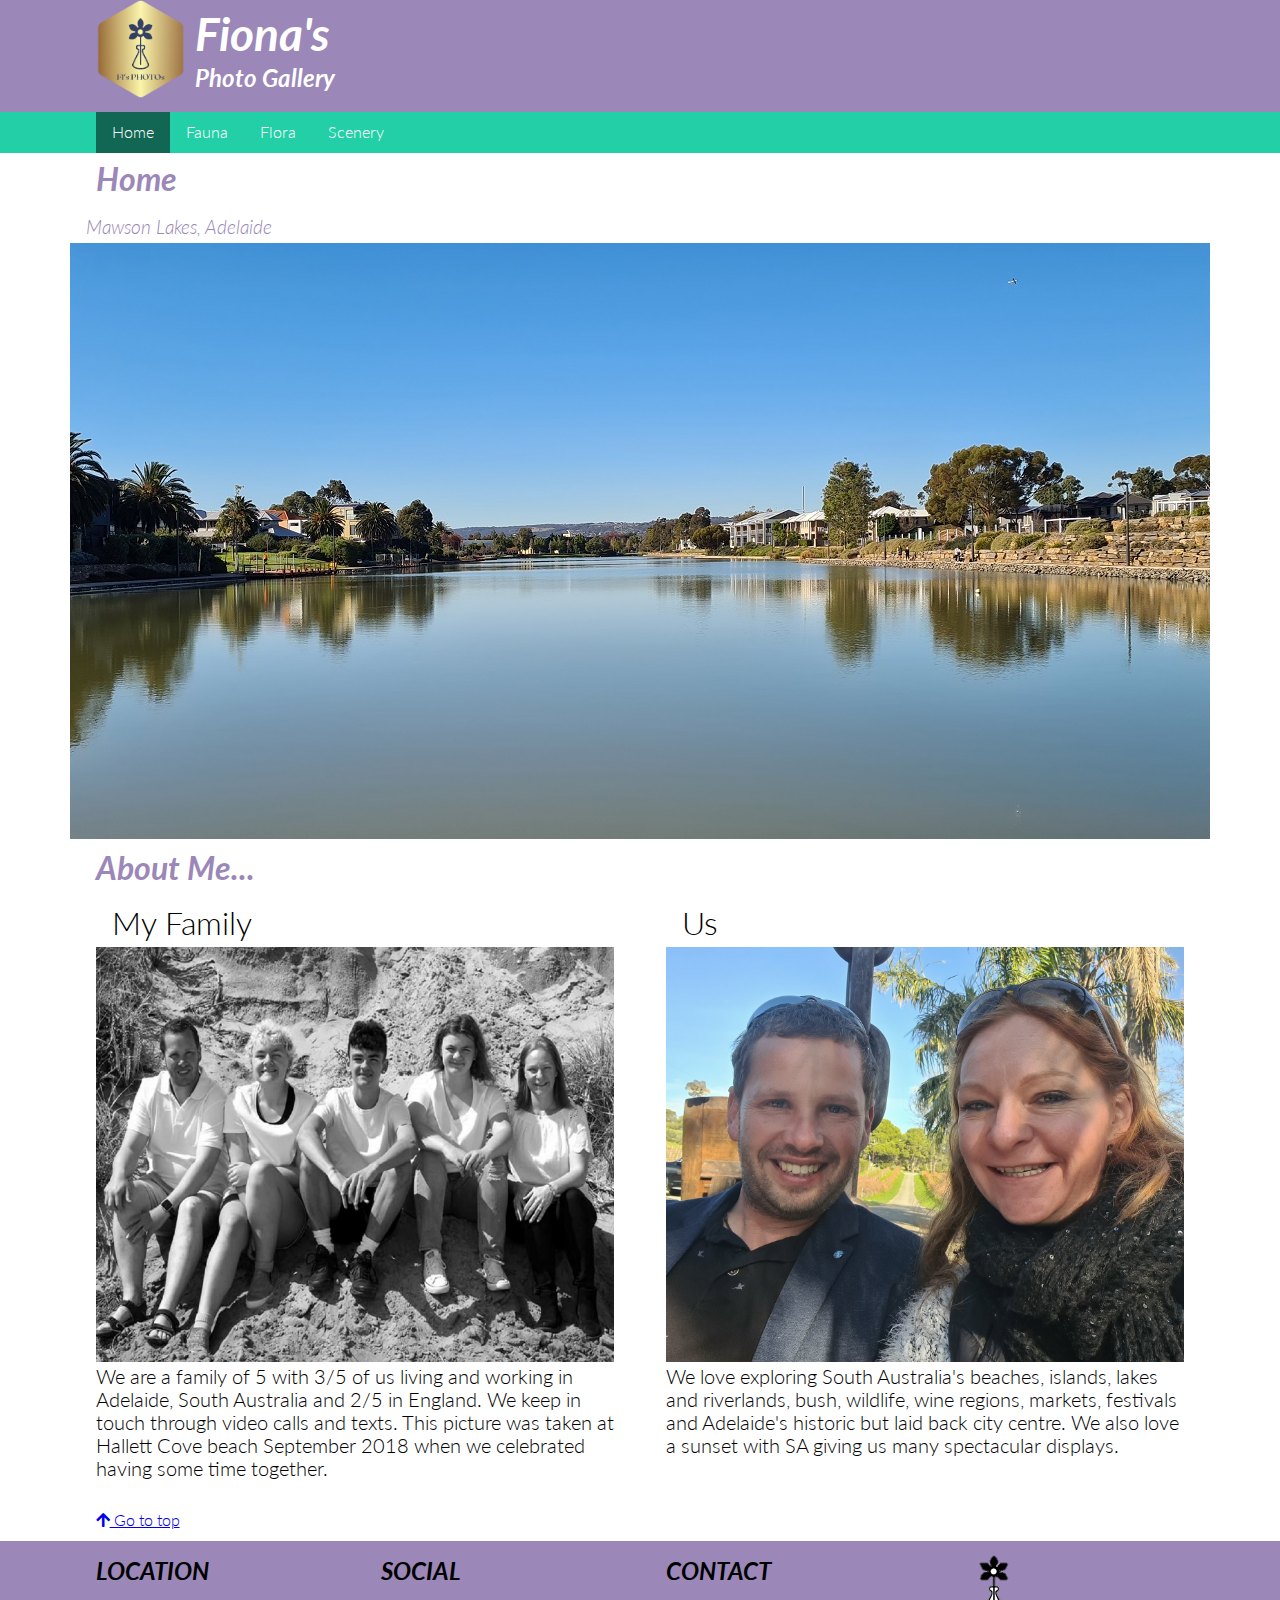
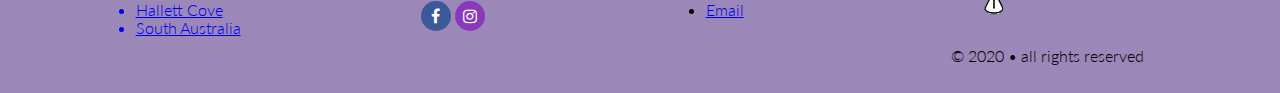
<file: index.html>
<!doctype html>
<html lang="en">
<head>
<meta charset="UTF-8">
	<meta name="viewport" content="width=device-width, initial-scale=1, maximum-scale=1">
    
	<link href="https://fonts.googleapis.com/css2?family=Lato:ital,wght@0,300;0,700;1,300&display=swap" rel="stylesheet">
    <link href="css/styles.css" rel="stylesheet">
    <link rel="stylesheet" href="https://use.fontawesome.com/releases/v5.4.1/css/all.css">
    <link rel="stylesheet" href="https://cdnjs.cloudflare.com/ajax/libs/font-awesome/4.7.0/css/font-awesome.min.css">

    
<title>Home |  Fiona's Photo Gallery </title>
</head>

<body>
		<header class="clearfix">
			<div class="row limited">
				<section class="column small-12">
					<img src="images/mainlogo.png" alt="Fiona's main Logo">
					<h1>Fiona's</h1>
					<h2>Photo Gallery</h2>
				</section>
			</div> <!-- end of row -->
		</header>
		
		<nav class="clearfix">
			<div class="row limited">
				<button id="hamburgerBtn">&#9776;</button>
				<ul id="primaryNav">
					<li class="active"><a href="#">Home</a></li>
					<li><a href="fauna.html">Fauna</a></li>
					<li><a href="flora.html">Flora</a></li>
					<li><a href="scenery.html">Scenery</a></li>
				</ul>
			</div>
		</nav>
    
    		<main class="clearfix">
			<div class="row limited">
				<section class="column small-12">
					<h1>Home</h1>
				</section>
			</div><!-- end row -->
		
		
			<div class="row limited">
				<section class= "labeled">
					<h3>Mawson Lakes, Adelaide</h3>
					<img src="images/home/Cover%20pic.jpg" alt="Cover pic of lake"
					width="1140" height="560">
				</section>
			</div><!-- end row -->

			<div class="row limited">
				<section class="column small-12">
					<h1>About Me...</h1>
				</section>
			</div><!-- end row -->

			<div class="row limited">
				<section class="column small-12 medium-6 labeled">
					<h6>My Family</h6>
					<img src="images/home/Pic%202.jpg" alt="My Family">
                    <div style = "max-width:1500px; word-wrap: break-word; font-family: Lato; font-size: 20px;">We are a family of 5 with 3/5 of us living and working in Adelaide, South Australia and 2/5 in England. We keep in touch through video calls and texts. This picture was taken at Hallett Cove beach September 2018 when we celebrated having some time together.</div>
				</section>
                
				<section class="column small-12 medium-6 labeled">
					<h6>Us</h6>
					<img src="images/home/Pic%201.jpg" alt="Us">
					<div style = "max-width:1500px; word-wrap: break-word;font-family: Lato; font-size: 20px;">We love exploring South Australia's beaches, islands, lakes and riverlands, bush, wildlife, wine regions, markets, festivals and Adelaide's historic but laid back city centre. We also love a sunset with SA giving us many spectacular displays.</div>
				</section>
			</div><!-- end row -->

            <div class="row limited">			
				<section class="column small-12 medium-6 labeled">
                    <br><a href="#"> <i class="fas fa-arrow-up"></i> Go to top</a>
                </section>
			</div><!-- end row -->

    
            

		</main>
		
		<footer class = "clearfix">
			<div class="row limited">
				<section class="column small-12 medium-6 large-3">
					<h2>Location</h2>
					<ul>
                        <a href= "https://www.google.com/maps/place/Hallett+Cove+SA+5158/@-35.0740561,138.4923622,14z/data=!3m1!4b1!4m5!3m4!1s0x6ab0d9039fa30d63:0x5033654628eb300!8m2!3d-35.077!4d138.502" target="_blank"><li>Hallett Cove</li> </a>
                        <a href = "https://www.google.com/maps/place/South+Australia/@-31.746348,125.9926401,5z/data=!3m1!4b1!4m5!3m4!1s0x6aa7589e5be8c7f3:0xdb7e79993dfad0d8!8m2!3d-30.0002315!4d136.2091547" target="_blank"><li>South Australia</li></a>
					</ul>
				</section>
				<section class="column small-12 medium-6 large-3">
					<h2>Social</h2>
					<ul>
                        <a href="https://www.facebook.com/FiFiStray/" target="_blank" class="fa fa-facebook"></a>
						<a href="http://www.instagram.com/fifilafoo42/" target="_blank" class="fa fa-instagram"></a>
					</ul>
				</section>
				<section class="column small-12 medium-6 large-3">
					<h2>Contact</h2>
					<ul>
                        <li><a href="mailto:fionastray@hotmail.co.uk">Email</li></a>
						
					</ul>
				</section>
				<section class="column small-12 medium-6 large-3">
					<img src="images/smalllogo.png" alt="Fiona's small logo">
					<p>&copy; 2020 &bull; all rights reserved</p>
				</section>
				</div> <!-- end row -->
		</footer>

		<script src="js/menuToggle.js"></script>




</body>
</html>
</file>
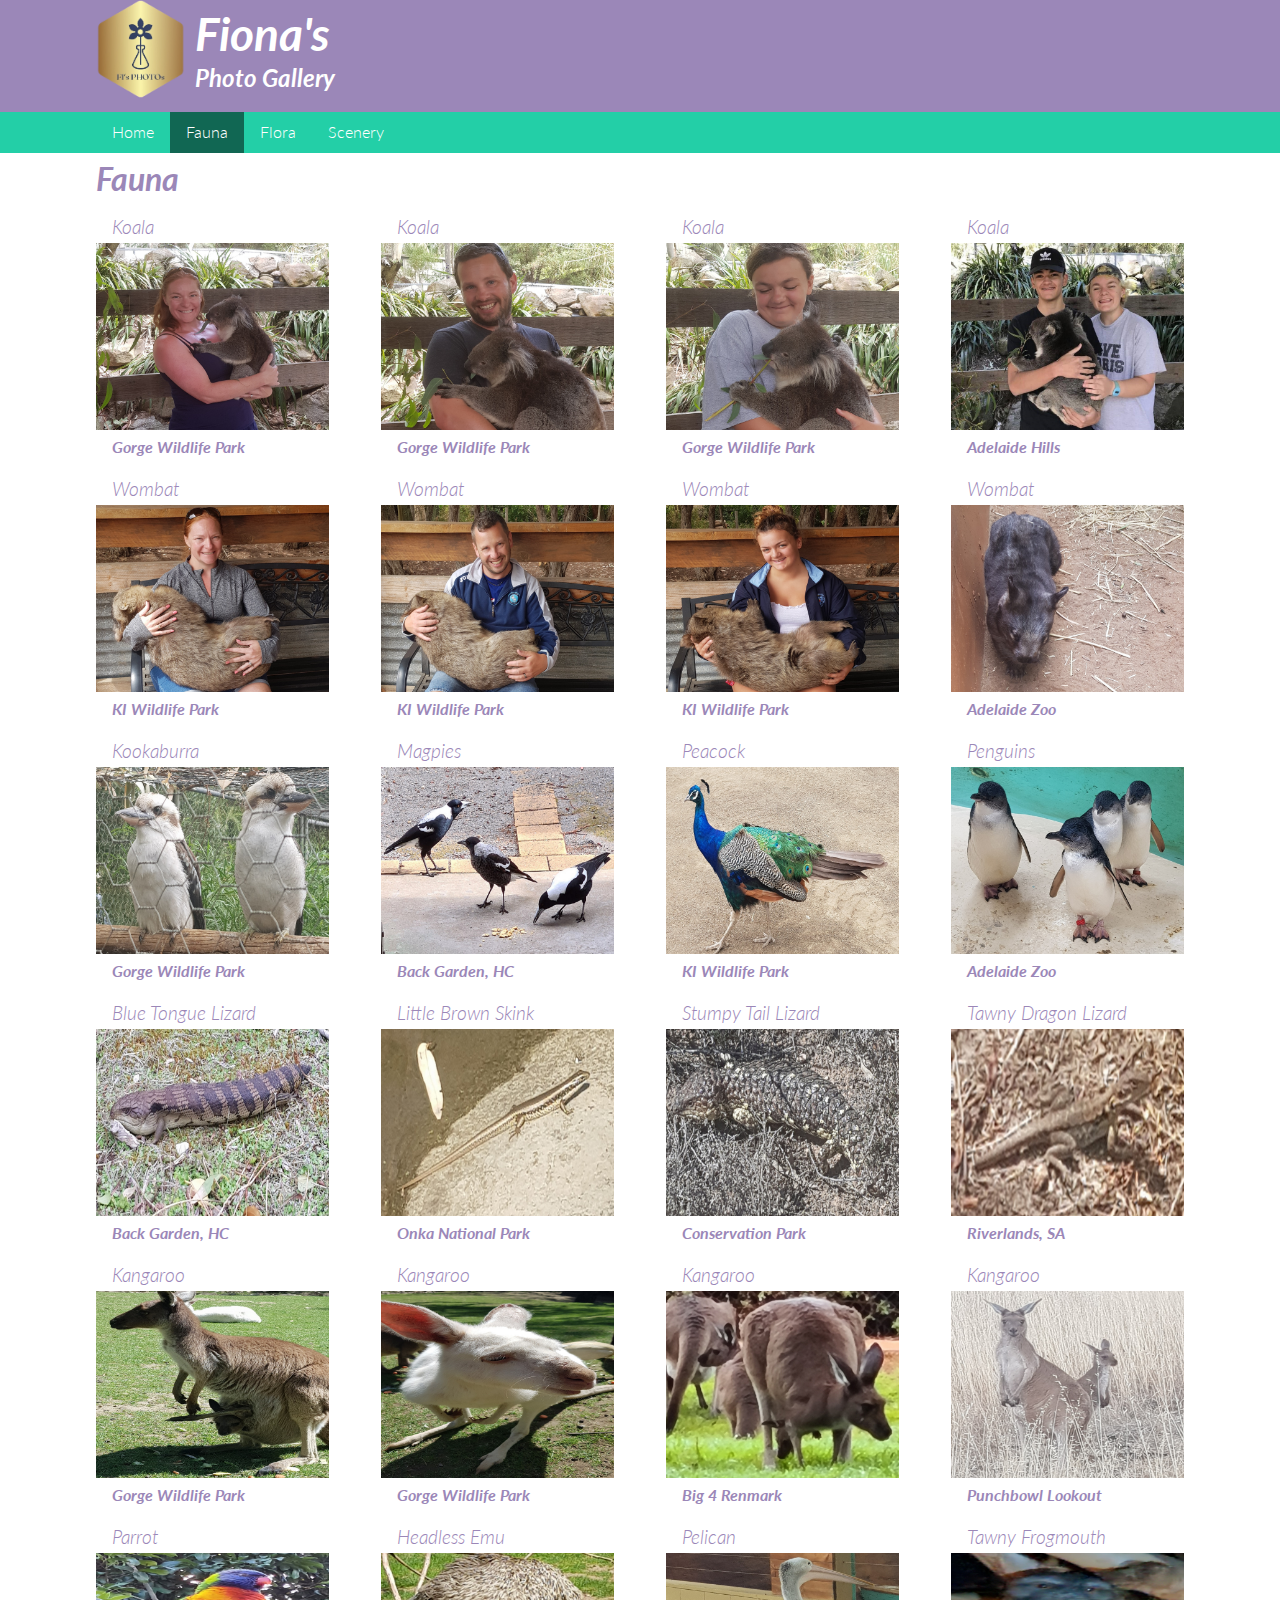
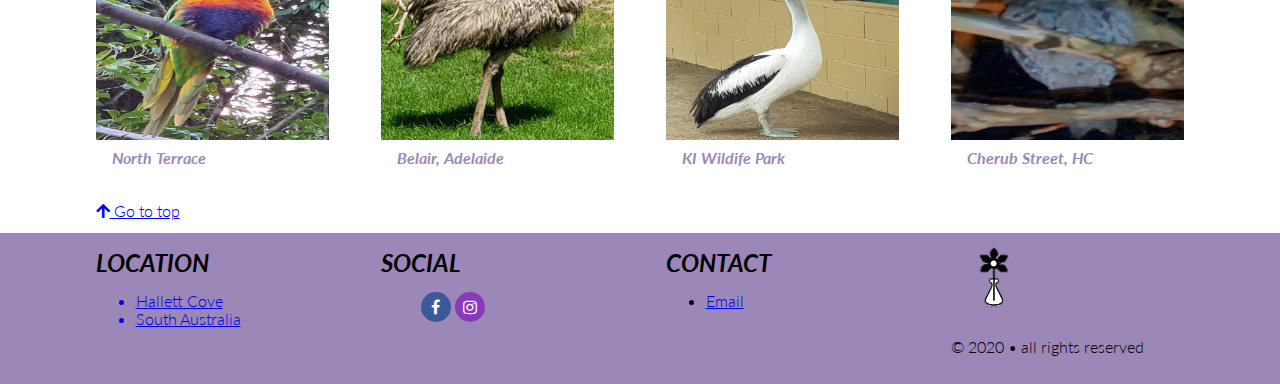
<file: fauna.html>
<!doctype html>
<html lang="en">
<head>
<meta charset="UTF-8">
	<meta name="viewport" content="width=device-width, initial-scale=1, maximum-scale=1">
    
	<link href="https://fonts.googleapis.com/css2?family=Lato:ital,wght@0,300;0,700;1,300&display=swap" rel="stylesheet">

    <link href="css/styles.css" rel="stylesheet">
    
    <link rel="stylesheet" href="https://use.fontawesome.com/releases/v5.4.1/css/all.css">
    
    <link rel="stylesheet" href="https://cdnjs.cloudflare.com/ajax/libs/font-awesome/4.7.0/css/font-awesome.min.css">
    
    
<title>Fauna |  Fiona's Photo Gallery </title>
</head>

<body>
		<header class="clearfix">
			<div class="row limited">
				<section class="column small-12">
					<img src="images/mainlogo.png" alt="Fiona's main Logo">
					<h1>Fiona's</h1>
					<h2>Photo Gallery</h2>
				</section>
			</div> <!-- end of row -->
		</header>
		
		<nav class="clearfix">
			<div class="row limited">
				<button id="hamburgerBtn">&#9776;</button>
				<ul id="primaryNav">
					<li><a href="index.html">Home</a></li>
					<li class="active"><a href="fauna.html">Fauna</a></li>
					<li><a href="flora.html">Flora</a></li>
					<li><a href="scenery.html">Scenery</a></li>
				</ul>
			</div>
		</nav>
		
		<main class="clearfix">
			<div class="row limited">
				<section class="column small-12">
					<h1>Fauna</h1>
				</section>
			</div><!-- end row -->



			<div class="row limited">
				<section class="column small-6 medium-4 large-3 labeled">
					<h3>Koala</h3>
					<img src="images/fauna/koala1.jpg" alt="Koala">
					<p>Gorge Wildlife Park </p>
				</section>
				<section class="column small-6 medium-4 large-3 labeled">
					<h3>Koala</h3>
					<img src="images/fauna/koala2.jpg" alt="Koala">
					<p>Gorge Wildlife Park </p>
				</section>
				<section class="column small-6 medium-4 large-3 labeled">
					<h3>Koala</h3>
					<img src="images/fauna/koala3.jpg" alt="Koala ">
					<p>Gorge Wildlife Park </p>
				</section>
				<section class="column small-6 medium-4 large-3 labeled">
					<h3>Koala</h3>
					<img src="images/fauna/koala4.jpg" alt="Koala">
					<p>Adelaide Hills </p>
				</section>
			
				<section class="column small-6 medium-4 large-3 labeled">
					<h3>Wombat</h3>
					<img src="images/fauna/wombat1.jpg" alt="Wombat">
					<p>KI Wildlife Park </p>
				</section>
				<section class="column small-6 medium-4 large-3 labeled">
					<h3>Wombat</h3>
					<img src="images/fauna/wombat2.jpg" alt="Wombat">
					<p>KI Wildlife Park </p>
				</section>
				<section class="column small-6 medium-4 large-3 labeled">
					<h3>Wombat</h3>
					<img src="images/fauna/wombat3.jpg" alt="Wombat">
					<p>KI Wildlife Park </p>
				</section>
				<section class="column small-6 medium-4 large-3 labeled">
					<h3>Wombat</h3>
					<img src="images/fauna/wombat4.jpg" alt="Wombat">
					<p>Adelaide Zoo </p>
			
				</section>
				<section class="column small-6 medium-4 large-3 labeled">
					<h3>Kookaburra</h3>
					<img src="images/fauna/kookaburra1.jpg" alt="Kookaburra">
					<p>Gorge Wildlife Park </p>
				</section>
				<section class="column small-6 medium-4 large-3 labeled">
					<h3>Magpies</h3>
					<img src="images/fauna/magpie1.jpg" alt="Magpies">
					<p>Back Garden, HC </p>
				</section>
				<section class="column small-6 medium-4 large-3 labeled">
					<h3>Peacock</h3>
					<img src="images/fauna/peacock1.jpg" alt="Peacock">
					<p>KI Wildlife Park </p>
				</section>
				<section class="column small-6 medium-4 large-3 labeled">
					<h3>Penguins</h3>
					<img src="images/fauna/penguin1.jpg" alt="Penguins">
					<p>Adelaide Zoo </p>
				</section>
			
				<section class="column small-6 medium-4 large-3 labeled">
					<h3>Blue Tongue Lizard</h3>
					<img src="images/fauna/bluetongue1.jpg" alt="Blue Tongue Lizard">
					<p>Back Garden, HC </p>
				</section>
				<section class="column small-6 medium-4 large-3 labeled">
					<h3>Little Brown Skink</h3>
					<img src="images/fauna/littlebrownskink1.jpg" alt="Little Brown Skink">
					<p>Onka National Park </p>
				</section>
				<section class="column small-6 medium-4 large-3 labeled">
					<h3>Stumpy Tail Lizard</h3>
					<img src="images/fauna/stumptail1.jpg" alt="Stumpy Tail Lizard">
					<p>Conservation Park </p>
				</section>
				<section class="column small-6 medium-4 large-3 labeled">
					<h3>Tawny Dragon Lizard</h3>
					<img src="images/fauna/tawnydragon1.jpg" alt="Tawny Dragon Lizard">
					<p>Riverlands, SA </p>
				</section>
			
				<section class="column small-6 medium-4 large-3 labeled">
					<h3>Kangaroo</h3>
					<img src="images/fauna/kangaroo1.jpg" alt="Kangaroo">
					<p>Gorge Wildlife Park </p>
				</section>
				<section class="column small-6 medium-4 large-3 labeled">
					<h3>Kangaroo</h3>
					<img src="images/fauna/kangaroo2.jpg" alt="Kangaroo">
					<p>Gorge Wildlife Park </p>
				</section>				
				<section class="column small-6 medium-4 large-3 labeled">
					<h3>Kangaroo</h3>
					<img src="images/fauna/kangaroo3.jpg" alt="Kangaroo">
					<p>Big 4 Renmark </p>
				</section>				
				<section class="column small-6 medium-4 large-3 labeled">
					<h3>Kangaroo</h3>
					<img src="images/fauna/kangaroo4.jpg" alt="Kangaroo">
					<p>Punchbowl Lookout </p>
				</section>
				
				<section class="column small-6 medium-4 large-3 labeled">
					<h3>Parrot</h3>
					<img src="images/fauna/parrot1.jpg" alt="Parrot">
					<p>North Terrace </p>
				</section>
				<section class="column small-6 medium-4 large-3 labeled">
					<h3>Headless Emu</h3>
					<img src="images/fauna/emu1.jpg" alt="Emu">
					<p>Belair, Adelaide </p>
				</section>
				<section class="column small-6 medium-4 large-3 labeled">
					<h3>Pelican</h3>
					<img src="images/fauna/pelican1.jpg" alt="Pelican">
					<p>KI Wildife Park </p>
				</section>
				<section class="column small-6 medium-4 large-3 labeled">
					<h3>Tawny Frogmouth</h3>
					<img src="images/fauna/tawnyfrogmouth1.jpg" alt="Tawny Frogmouth">
					<p>Cherub Street, HC </p>
				</section>
			</div><!-- end row -->

            <div class="row limited">			
				<section class="column small-12 medium-6 labeled">
                    <br><a href="#"> <i class="fas fa-arrow-up"></i> Go to top</a>
                </section>
			</div><!-- end row -->

			
		</main>
		
		<footer class = "clearfix">
			<div class="row limited">
				<section class="column small-12 medium-6 large-3">
					<h2>Location</h2>
					<ul>
                        <a href= "https://www.google.com/maps/place/Hallett+Cove+SA+5158/@-35.0740561,138.4923622,14z/data=!3m1!4b1!4m5!3m4!1s0x6ab0d9039fa30d63:0x5033654628eb300!8m2!3d-35.077!4d138.502" target="_blank"><li>Hallett Cove</li> </a>
                        <a href = "https://www.google.com/maps/place/South+Australia/@-31.746348,125.9926401,5z/data=!3m1!4b1!4m5!3m4!1s0x6aa7589e5be8c7f3:0xdb7e79993dfad0d8!8m2!3d-30.0002315!4d136.2091547" target="_blank"><li>South Australia</li></a>
					</ul>
				</section>
				<section class="column small-12 medium-6 large-3">
					<h2>Social</h2>
					<ul>
                        <a href="https://www.facebook.com/FiFiStray/" target="_blank" class="fa fa-facebook"></a>
						<a href="http://www.instagram.com/fifilafoo42/" target="_blank" class="fa fa-instagram"></a>
					</ul>
				</section>
				<section class="column small-12 medium-6 large-3">
					<h2>Contact</h2>
					<ul>
                        <li><a href="mailto:fionastray@hotmail.co.uk">Email</li></a>
						
					</ul>
				</section>
				<section class="column small-12 medium-6 large-3">
					<img src="images/smalllogo.png" alt="Fiona's small logo">
					<p>&copy; 2020 &bull; all rights reserved</p>
				</section>
				</div> <!-- end row -->
		</footer>

		<script src="js/menuToggle.js"></script>




</body>
</html>
</file>
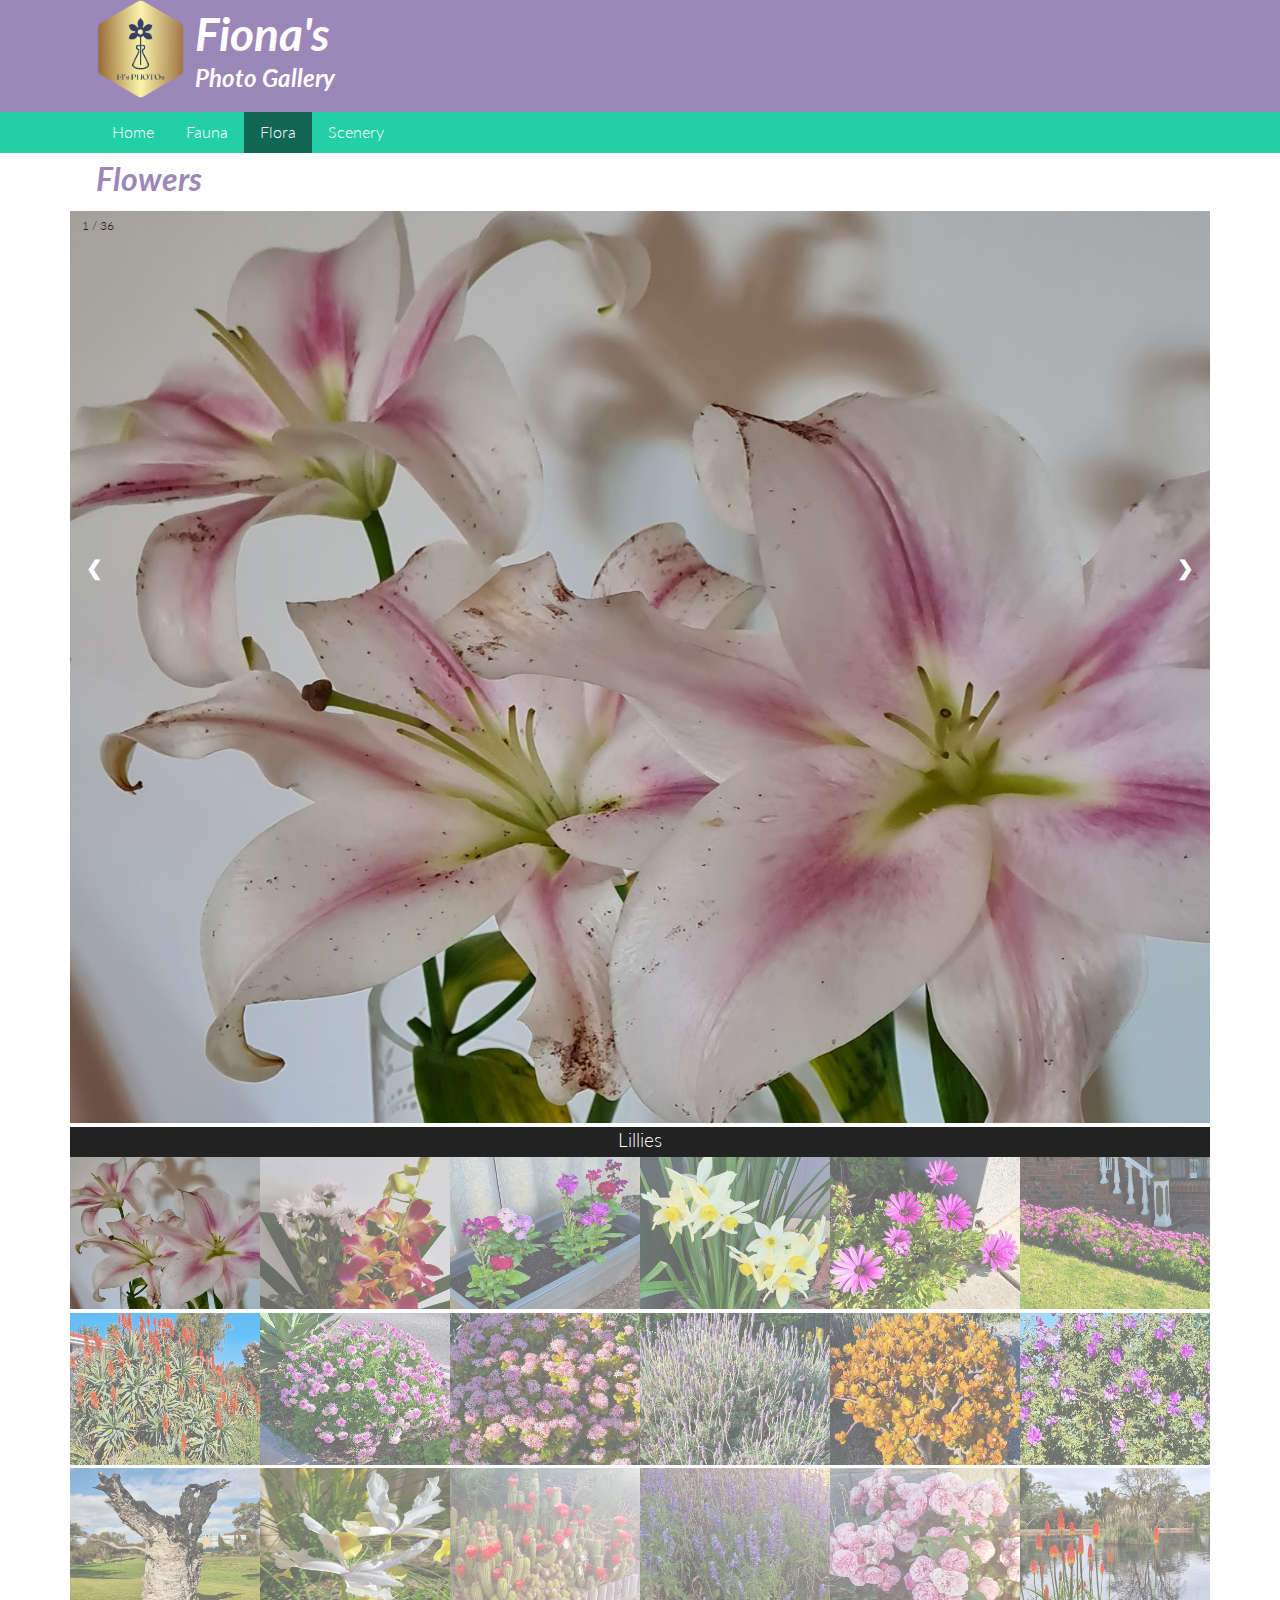
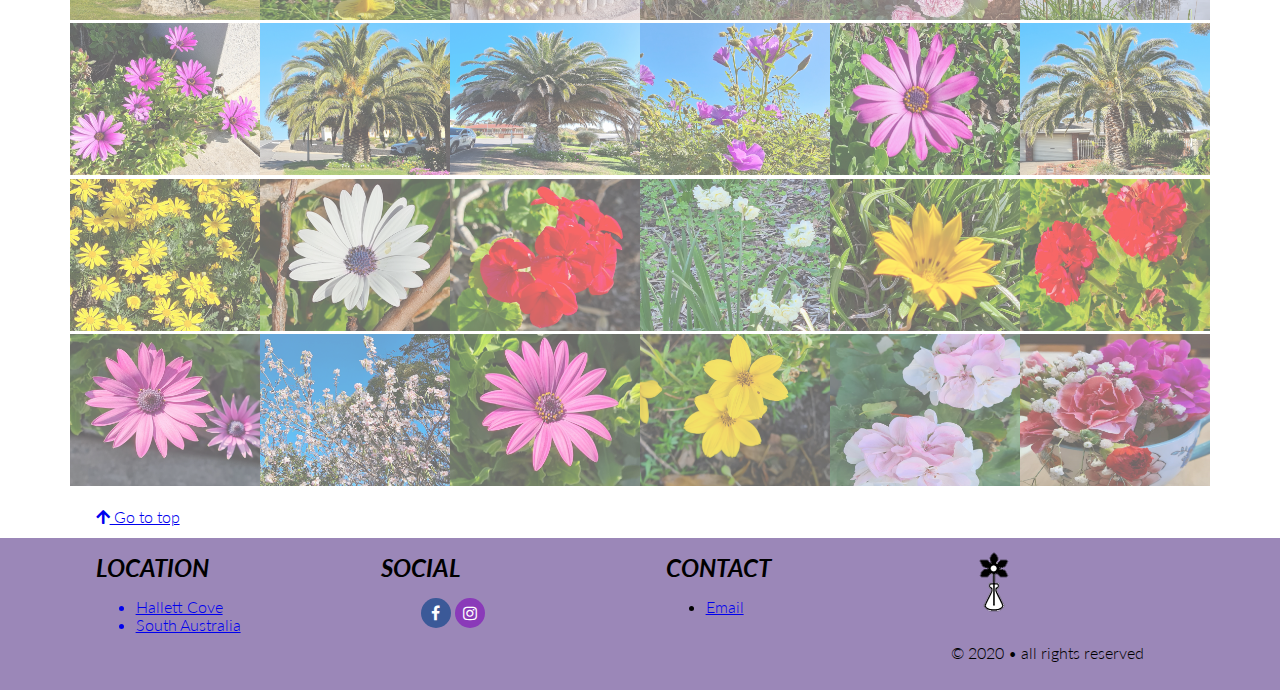
<file: flora.html>
<!doctype html>
<html lang="en">
<head>
<meta charset="UTF-8">
	<meta name="viewport" content="width=device-width, initial-scale=1, maximum-scale=1">
    
	<link href="https://fonts.googleapis.com/css2?family=Lato:ital,wght@0,300;0,700;1,300&display=swap" rel="stylesheet">

    <link href="css/styles.css" rel="stylesheet">
    
    <link rel="stylesheet" href="https://use.fontawesome.com/releases/v5.4.1/css/all.css">
    
    <link rel="stylesheet" href="https://cdnjs.cloudflare.com/ajax/libs/font-awesome/4.7.0/css/font-awesome.min.css">

    
	<title>Flora |  Fiona's Photo Gallery </title>
</head>


    
<body>
		<header class="clearfix">
			<div class="row limited">
				<section class="column small-12">
					<img src="images/mainlogo.png" alt="Fiona's main Logo">
					<h1>Fiona's</h1>
					<h2>Photo Gallery</h2>
				</section>
			</div> <!-- end of row -->
		</header>
		
		<nav class="clearfix">
			<div class="row limited">
				<button id="hamburgerBtn">&#9776;</button>
				<ul id="primaryNav">
					<li><a href="index.html">Home</a></li>
					<li><a href="fauna.html">Fauna</a></li>
					<li class="active"><a href="#">Flora</a></li>
					<li><a href="scenery.html">Scenery</a></li>
				</ul>
			</div>
		</nav>
    
    		<main class="clearfix">
			<div class="row limited">
				<section class="column small-12">
					<h1>Flowers</h1>
				</section>
			</div><!-- end row -->	
			</main>			

 <style>

/* Position the image container (needed to position the left and right arrows) */
.container {
  position: relative;
}

/* Hide the images by default */
.mySlides {
  display: none;
}

/* Add a pointer when hovering over the thumbnail images */
.cursor {
  cursor: pointer;
}

/* Next & previous buttons */
.prev,
.next {
  cursor: pointer;
  position: absolute;
  top: 40%;
  width: auto;
  padding: 16px;
  margin-top: -50px;
  color: white;
  font-weight: bold;
  font-size: 20px;
  border-radius: 0 3px 3px 0;
  user-select: none;
  -webkit-user-select: none;
}

/* Position the "next button" to the right */
.next {
  right: 0;
  border-radius: 3px 0 0 3px;
}

/* On hover, add a black background color with a little bit see-through */
.prev:hover,
.next:hover {
  background-color: rgba(0, 0, 0, 0.8);
}

/* Number text (1/3 etc) */
.numbertext {
  color: #222;
  font-size: 12px;
  padding: 8px 12px;
  position:absolute;
  top: 0;
}

/* Container for image text */
.caption-container {
  text-align: center;
  background-color: #222;
  padding: 2px 16px;
  color: white;
}

.row:after {
  content: "";
  display: table;
  clear: both;
}

/* Six columns side by side */
.column-grid {
  float: left;
  width: 16.66%;
}

/* Add a transparency effect for thumnbail images */
.demo {
  opacity: 0.6;
}

.active,
.demo:hover {
  opacity: 1;
}
</style>     

<main>
<div class = "row limited">
<div class="container">
  <div class="mySlides">
    <div class="numbertext">1 / 36</div>
    <img src="images/flora/pic1%20(1).jpg" style="width:100%">
  </div>

  <div class="mySlides">
    <div class="numbertext">2 / 36</div>
    <img src="images/flora/pic1%20(2).jpg" style="width:100%">
  </div>

  <div class="mySlides">
    <div class="numbertext">3 / 36</div>
    <img src="images/flora/pic1%20(3).jpg" style="width:100%">
  </div>
    
  <div class="mySlides">
    <div class="numbertext">4 / 36</div>
    <img src="images/flora/pic1%20(4).jpg" style="width:100%">
  </div>

  <div class="mySlides">
    <div class="numbertext">5 / 36</div>
    <img src="images/flora/pic1%20(5).jpg" style="width:100%">
  </div>
    
  <div class="mySlides">
    <div class="numbertext">6 / 36</div>
    <img src="images/flora/pic1%20(6).jpg" style="width:100%">
  </div>
      
  <div class="mySlides">
    <div class="numbertext">7 / 36</div>
    <img src="images/flora/pic1%20(7).jpg" style="width:100%">
  </div>

  <div class="mySlides">
    <div class="numbertext">8 / 36</div>
    <img src="images/flora/pic1%20(8).jpg" style="width:100%">
  </div>

  <div class="mySlides">
    <div class="numbertext">9 / 36</div>
    <img src="images/flora/pic1%20(9).jpg" style="width:100%">
  </div>
    
  <div class="mySlides">
    <div class="numbertext">10 / 36</div>
    <img src="images/flora/pic1%20(10).jpg" style="width:100%">
  </div>

  <div class="mySlides">
    <div class="numbertext">11 / 36</div>
    <img src="images/flora/pic1%20(11).jpg" style="width:100%">
  </div>
    
  <div class="mySlides">
    <div class="numbertext">12 / 36</div>
    <img src="images/flora/pic1%20(12).jpg" style="width:100%">
  </div>
    
  <div class="mySlides">
    <div class="numbertext">13 / 36</div>
    <img src="images/flora/pic1%20(13).jpg" style="width:100%">
  </div>

  <div class="mySlides">
    <div class="numbertext">14 / 36</div>
    <img src="images/flora/pic1%20(14).jpg" style="width:100%">
  </div>

  <div class="mySlides">
    <div class="numbertext">15 / 36</div>
    <img src="images/flora/pic1%20(15).jpg" style="width:100%">
  </div>
    
  <div class="mySlides">
    <div class="numbertext">16 / 36</div>
    <img src="images/flora/pic1%20(16).jpg" style="width:100%">
  </div>

  <div class="mySlides">
    <div class="numbertext">17 / 36</div>
    <img src="images/flora/pic1%20(17).jpg" style="width:100%">
  </div>
    
  <div class="mySlides">
    <div class="numbertext">18 / 36</div>
    <img src="images/flora/pic1%20(18).jpg" style="width:100%">
  </div>
      
  <div class="mySlides">
    <div class="numbertext">19 / 36</div>
    <img src="images/flora/pic1%20(19).jpg" style="width:100%">
  </div>

  <div class="mySlides">
    <div class="numbertext">20 / 36</div>
    <img src="images/flora/pic1%20(20).jpg" style="width:100%">
  </div>

  <div class="mySlides">
    <div class="numbertext">21 / 36</div>
    <img src="images/flora/pic1%20(21).jpg" style="width:100%">
  </div>
    
  <div class="mySlides">
    <div class="numbertext">22 / 36</div>
    <img src="images/flora/pic1%20(22).jpg" style="width:100%">
  </div>

  <div class="mySlides">
    <div class="numbertext">23 / 36</div>
    <img src="images/flora/pic1%20(23).jpg" style="width:100%">
  </div>
    
  <div class="mySlides">
    <div class="numbertext">24 / 36</div>
    <img src="images/flora/pic1%20(24).jpg" style="width:100%">
  </div>
    
  <div class="mySlides">
    <div class="numbertext">25 / 36</div>
    <img src="images/flora/pic1%20(25).jpg" style="width:100%">
  </div>

  <div class="mySlides">
    <div class="numbertext">26 / 36</div>
    <img src="images/flora/pic1%20(26).jpg" style="width:100%">
  </div>

  <div class="mySlides">
    <div class="numbertext">27 / 36</div>
    <img src="images/flora/pic1%20(27).jpg" style="width:100%">
  </div>
    
  <div class="mySlides">
    <div class="numbertext">28 / 36</div>
    <img src="images/flora/pic1%20(28).jpg" style="width:100%">
  </div>

  <div class="mySlides">
    <div class="numbertext">29 / 36</div>
    <img src="images/flora/pic1%20(29).jpg" style="width:100%">
  </div>
    
  <div class="mySlides">
    <div class="numbertext">30 / 36</div>
    <img src="images/flora/pic1%20(30).jpg" style="width:100%">
  </div>
      
  <div class="mySlides">
    <div class="numbertext">31 / 36</div>
    <img src="images/flora/pic1%20(31).jpg" style="width:100%">
  </div>

  <div class="mySlides">
    <div class="numbertext">32 / 36</div>
    <img src="images/flora/pic1%20(32).jpg" style="width:100%">
  </div>

  <div class="mySlides">
    <div class="numbertext">33 / 36</div>
    <img src="images/flora/pic1%20(33).jpg" style="width:100%">
  </div>
    
  <div class="mySlides">
    <div class="numbertext">34 / 36</div>
    <img src="images/flora/pic1%20(34).jpg" style="width:100%">
  </div>

  <div class="mySlides">
    <div class="numbertext">35 / 36</div>
    <img src="images/flora/pic1%20(35).jpg" style="width:100%">
  </div>
    
  <div class="mySlides">
    <div class="numbertext">36 / 36</div>
    <img src="images/flora/pic1%20(36).jpg" style="width:100%">
  </div>
    
  <a class="prev" onclick="plusSlides(-1)">❮</a>
  <a class="next" onclick="plusSlides(1)">❯</a>

  <div class="caption-container">
    <p id="caption"></p>
  </div>
</div>
    
     
  <div class="row limited">
    <div class="column-grid">
      <img class="demo cursor" src="images/flora/pic1%20(1).jpg" style="width:100%" onclick="currentSlide(1)" alt="Lillies">
    </div>
    <div class="column-grid">
      <img class="demo cursor" src="images/flora/pic1%20(2).jpg" style="width:100%" onclick="currentSlide(2)" alt="Flowers">
    </div>
    <div class="column-grid">
      <img class="demo cursor" src="images/flora/pic1%20(3).jpg" style="width:100%" onclick="currentSlide(3)" alt="Flower Pot">
    </div>
    <div class="column-grid">
      <img class="demo cursor" src="images/flora/pic1%20(4).jpg" style="width:100%" onclick="currentSlide(4)" alt="Daffodils">
    </div>
    <div class="column-grid">
      <img class="demo cursor" src="images/flora/pic1%20(5).jpg" style="width:100%" onclick="currentSlide(5)" alt="Pink Flowers">
    </div>    
    <div class="column-grid">
      <img class="demo cursor" src="images/flora/pic1%20(6).jpg" style="width:100%" onclick="currentSlide(6)" alt="Garden">
    </div>
    <div class="column-grid">
      <img class="demo cursor" src="images/flora/pic1%20(7).jpg" style="width:100%" onclick="currentSlide(7)" alt="Red Flowers">
    </div>
    <div class="column-grid">
      <img class="demo cursor" src="images/flora/pic1%20(8).jpg" style="width:100%" onclick="currentSlide(8)" alt="Pink Flowers">
    </div>
    <div class="column-grid">
      <img class="demo cursor" src="images/flora/pic1%20(9).jpg" style="width:100%" onclick="currentSlide(9)" alt="Flowers">
    </div>
    <div class="column-grid">
      <img class="demo cursor" src="images/flora/pic1%20(10).jpg" style="width:100%" onclick="currentSlide(10)" alt="Lavender">
    </div>
    <div class="column-grid">
      <img class="demo cursor" src="images/flora/pic1%20(11).jpg" style="width:100%" onclick="currentSlide(11)" alt="Yellow Flowers">
    </div>    
    <div class="column-grid">
      <img class="demo cursor" src="images/flora/pic1%20(12).jpg" style="width:100%" onclick="currentSlide(12)" alt="Flowering Tree">
    </div>
    <div class="column-grid">
      <img class="demo cursor" src="images/flora/pic1%20(13).jpg" style="width:100%" onclick="currentSlide(13)" alt="Dead Tree">
    </div>
    <div class="column-grid">
      <img class="demo cursor" src="images/flora/pic1%20(14).jpg" style="width:100%" onclick="currentSlide(14)" alt="Flowers">
    </div>
    <div class="column-grid">
      <img class="demo cursor" src="images/flora/pic1%20(15).jpg" style="width:100%" onclick="currentSlide(15)" alt="Succulents">
    </div>
    <div class="column-grid">
      <img class="demo cursor" src="images/flora/pic1%20(16).jpg" style="width:100%" onclick="currentSlide(16)" alt="Lavender">
    </div>
    <div class="column-grid">
      <img class="demo cursor" src="images/flora/pic1%20(17).jpg" style="width:100%" onclick="currentSlide(17)" alt="Pink Flowers">
    </div>    
    <div class="column-grid">
      <img class="demo cursor" src="images/flora/pic1%20(18).jpg" style="width:100%" onclick="currentSlide(18)" alt="Pond">
    </div>
    <div class="column-grid">
      <img class="demo cursor" src="images/flora/pic1%20(19).jpg" style="width:100%" onclick="currentSlide(19)" alt="Purple Flowers">
    </div>
    <div class="column-grid">
      <img class="demo cursor" src="images/flora/pic1%20(20).jpg" style="width:100%" onclick="currentSlide(20)" alt="Palm Tree">
    </div>
    <div class="column-grid">
      <img class="demo cursor" src="images/flora/pic1%20(21).jpg" style="width:100%" onclick="currentSlide(21)" alt="Palm Tree">
    </div>
    <div class="column-grid">
      <img class="demo cursor" src="images/flora/pic1%20(22).jpg" style="width:100%" onclick="currentSlide(22)" alt="Purple Flowers">
    </div>
    <div class="column-grid">
      <img class="demo cursor" src="images/flora/pic1%20(23).jpg" style="width:100%" onclick="currentSlide(23)" alt="Pink Flower">
    </div>    
    <div class="column-grid">
      <img class="demo cursor" src="images/flora/pic1%20(24).jpg" style="width:100%" onclick="currentSlide(24)" alt="Palm Tree">
    </div>
    <div class="column-grid">
      <img class="demo cursor" src="images/flora/pic1%20(25).jpg" style="width:100%" onclick="currentSlide(25)" alt="Yellow Flowers">
    </div>
    <div class="column-grid">
      <img class="demo cursor" src="images/flora/pic1%20(26).jpg" style="width:100%" onclick="currentSlide(26)" alt="White Flower">
    </div>
    <div class="column-grid">
      <img class="demo cursor" src="images/flora/pic1%20(27).jpg" style="width:100%" onclick="currentSlide(27)" alt="Red Flowers">
    </div>
    <div class="column-grid">
      <img class="demo cursor" src="images/flora/pic1%20(28).jpg" style="width:100%" onclick="currentSlide(28)" alt="Daffodils">
    </div>
    <div class="column-grid">
      <img class="demo cursor" src="images/flora/pic1%20(29).jpg" style="width:100%" onclick="currentSlide(29)" alt="Yellow Flowers">
    </div>    
    <div class="column-grid">
      <img class="demo cursor" src="images/flora/pic1%20(30).jpg" style="width:100%" onclick="currentSlide(30)" alt="Red Flowers">
    </div>
    <div class="column-grid">
      <img class="demo cursor" src="images/flora/pic1%20(31).jpg" style="width:100%" onclick="currentSlide(31)" alt="Pink Flowers">
    </div>
    <div class="column-grid">
      <img class="demo cursor" src="images/flora/pic1%20(32).jpg" style="width:100%" onclick="currentSlide(32)" alt="Blossom">
    </div>
    <div class="column-grid">
      <img class="demo cursor" src="images/flora/pic1%20(33).jpg" style="width:100%" onclick="currentSlide(33)" alt="Pink Flower">
    </div>
    <div class="column-grid">
      <img class="demo cursor" src="images/flora/pic1%20(34).jpg" style="width:100%" onclick="currentSlide(34)" alt="Yellow Flowers">
    </div>
    <div class="column-grid">
      <img class="demo cursor" src="images/flora/pic1%20(35).jpg" style="width:100%" onclick="currentSlide(35)" alt="Pink Flowers">
    </div>    
    <div class="column-grid">
      <img class="demo cursor" src="images/flora/pic1%20(36).jpg" style="width:100%" onclick="currentSlide(36)" alt="Tea Cup Flowers">
    </div>
  </div>
</div>

<script>
var slideIndex = 1;
showSlides(slideIndex);

function plusSlides(n) {
  showSlides(slideIndex += n);
}

function currentSlide(n) {
  showSlides(slideIndex = n);
}

function showSlides(n) {
  var i;
  var slides = document.getElementsByClassName("mySlides");
  var dots = document.getElementsByClassName("demo");
  var captionText = document.getElementById("caption");
  if (n > slides.length) {slideIndex = 1}
  if (n < 1) {slideIndex = slides.length}
  for (i = 0; i < slides.length; i++) {
      slides[i].style.display = "none";
  }
  for (i = 0; i < dots.length; i++) {
      dots[i].className = dots[i].className.replace(" active", "");
  }
  slides[slideIndex-1].style.display = "block";
  dots[slideIndex-1].className += " active";
  captionText.innerHTML = dots[slideIndex-1].alt;
}
</script>
    
            <div class="row limited">			
				<section class="column small-12 medium-6 labeled">
                    <br><a href="#"> <i class="fas fa-arrow-up"></i> Go to top</a>
                </section>
			</div><!-- end row -->
			


		</main>
		
		<footer class = "clearfix">
			<div class="row limited">
				<section class="column small-12 medium-6 large-3">
					<h2>Location</h2>
					<ul>
                        <a href= "https://www.google.com/maps/place/Hallett+Cove+SA+5158/@-35.0740561,138.4923622,14z/data=!3m1!4b1!4m5!3m4!1s0x6ab0d9039fa30d63:0x5033654628eb300!8m2!3d-35.077!4d138.502" target="_blank"><li>Hallett Cove</li> </a>
                        <a href = "https://www.google.com/maps/place/South+Australia/@-31.746348,125.9926401,5z/data=!3m1!4b1!4m5!3m4!1s0x6aa7589e5be8c7f3:0xdb7e79993dfad0d8!8m2!3d-30.0002315!4d136.2091547" target="_blank"><li>South Australia</li></a>
					</ul>
				</section>
				<section class="column small-12 medium-6 large-3">
					<h2>Social</h2>
					<ul>
                        <a href="https://www.facebook.com/FiFiStray/" target="_blank" class="fa fa-facebook"></a>
						<a href="http://www.instagram.com/fifilafoo42/" target="_blank" class="fa fa-instagram"></a>
					</ul>
				</section>
				<section class="column small-12 medium-6 large-3">
					<h2>Contact</h2>
					<ul>
                        <li><a href="mailto:fionastray@hotmail.co.uk">Email</li></a>
						
					</ul>
				</section>
				<section class="column small-12 medium-6 large-3">
					<img src="images/smalllogo.png" alt="Fiona's small logo">
					<p>&copy; 2020 &bull; all rights reserved</p>
				</section>
				</div> <!-- end row -->
		</footer>

		<script src="js/menuToggle.js"></script>



</body>
</html>
</file>
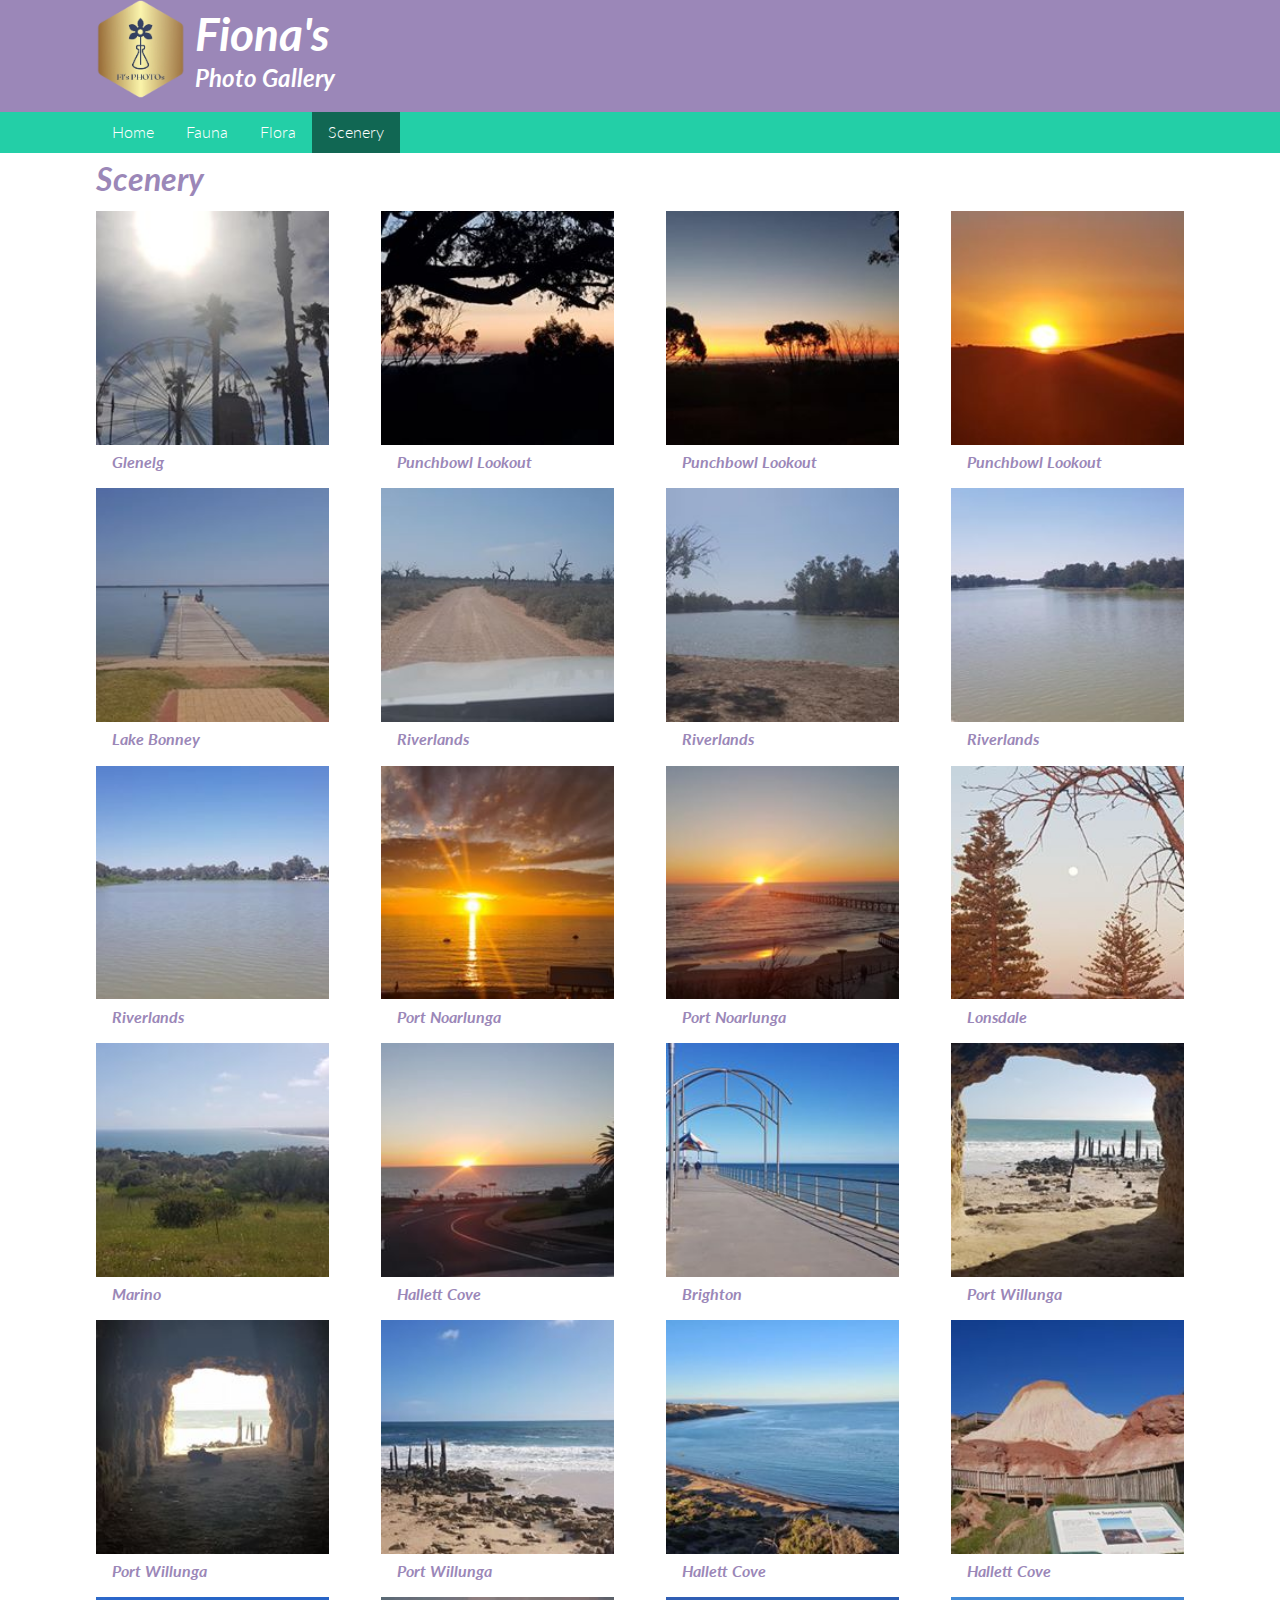
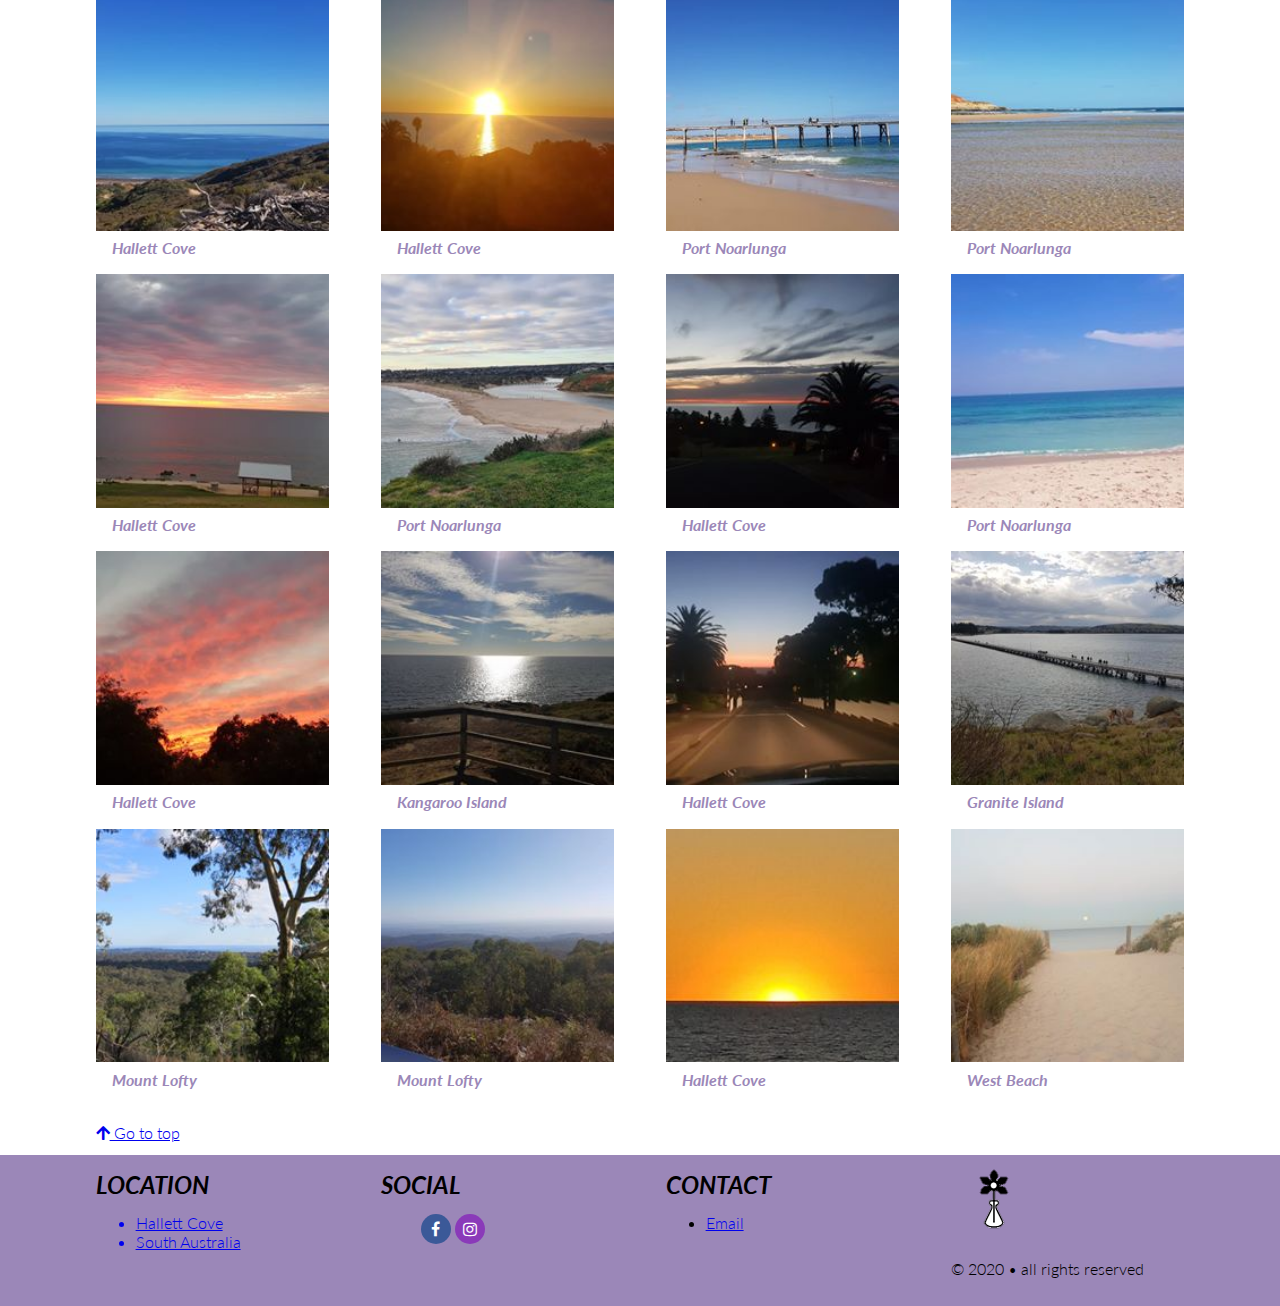
<file: scenery.html>
<!doctype html>
<html lang="en">
<head>
<meta charset="UTF-8">
	<meta name="viewport" content="width=device-width, initial-scale=1, maximum-scale=1">
    
	<link href="https://fonts.googleapis.com/css2?family=Lato:ital,wght@0,300;0,700;1,300&display=swap" rel="stylesheet">

    <link href="css/styles.css" rel="stylesheet">
    
    <link rel="stylesheet" href="https://use.fontawesome.com/releases/v5.4.1/css/all.css">
          
    <link rel="stylesheet" href="https://cdnjs.cloudflare.com/ajax/libs/font-awesome/4.7.0/css/font-awesome.min.css">
    
    
<title>Scenery |  Fiona's Photo Gallery </title>
</head>

<body>
		<header class="clearfix">
			<div class="row limited">
				<section class="column small-12">
					<img src="images/mainlogo.png" alt="Fiona's main Logo">
					<h1>Fiona's</h1>
					<h2>Photo Gallery</h2>
				</section>
			</div> <!-- end of row -->
		</header>
		
		<nav class="clearfix">
			<div class="row limited">
				<button id="hamburgerBtn">&#9776;</button>
				<ul id="primaryNav">
					<li><a href="index.html">Home</a></li>
					<li><a href="fauna.html">Fauna</a></li>
					<li><a href="flora.html">Flora</a></li>
					<li class="active"><a href="scenery.html">Scenery</a></li>
				</ul>
			</div>
		</nav>
		
		<main class="clearfix">
			<div class="row limited">
				<section class="column small-12">
					<h1>Scenery</h1>
				</section>
			</div><!-- end row -->



			<div class="row limited">
				<section class="column small-6 medium-4 large-3 labeled">
					<img src="images/scenery/Pic1%20(1).jpg" alt="Glenelg">
					<p>Glenelg </p>
				</section>
				<section class="column small-6 medium-4 large-3 labeled">
					<img src="images/scenery/Pic1%20(2).jpg" alt="Punchbowl Lookout">
					<p>Punchbowl Lookout </p>
				</section>
				<section class="column small-6 medium-4 large-3 labeled">
					<img src="images/scenery/Pic1%20(3).jpg" alt="Punchbowl Lookout">
					<p>Punchbowl Lookout </p>
				</section>
				<section class="column small-6 medium-4 large-3 labeled">
					<img src="images/scenery/Pic1%20(4).jpg" alt="Punchbowl Lookout">
					<p>Punchbowl Lookout </p>
				</section>
				<section class="column small-6 medium-4 large-3 labeled">
					<img src="images/scenery/Pic1%20(5).jpg" alt="Lake Bonney">
					<p>Lake Bonney </p>
				</section>
				<section class="column small-6 medium-4 large-3 labeled">
					<img src="images/scenery/Pic1%20(6).jpg" alt="Riverlands">
					<p>Riverlands </p>
				</section>
				<section class="column small-6 medium-4 large-3 labeled">
					<img src="images/scenery/Pic1%20(7).jpg" alt="Riverlands">
					<p>Riverlands </p>
				</section>
				<section class="column small-6 medium-4 large-3 labeled">
					<img src="images/scenery/Pic1%20(8).jpg" alt="Riverlands">
					<p>Riverlands </p>
                </section>
                <section class="column small-6 medium-4 large-3 labeled">
					<img src="images/scenery/Pic1%20(9).jpg" alt="Riverlands">
					<p>Riverlands </p>
                </section>
				<section class="column small-6 medium-4 large-3 labeled">
					<img src="images/scenery/Pic1%20(10).jpg" alt="Port Noarlunga">
					<p>Port Noarlunga </p>
				</section>
				<section class="column small-6 medium-4 large-3 labeled">
					<img src="images/scenery/Pic1%20(11).jpg" alt="Port Noarlunga">
					<p>Port Noarlunga </p>
				</section>
				<section class="column small-6 medium-4 large-3 labeled">
					<img src="images/scenery/Pic1%20(12).jpg" alt="Lonsdale">
					<p>Lonsdale </p>
				</section>
				<section class="column small-6 medium-4 large-3 labeled">
					<img src="images/scenery/Pic1%20(13).jpg" alt="Marino">
					<p>Marino</p>
				</section>
				<section class="column small-6 medium-4 large-3 labeled">
					<img src="images/scenery/Pic1%20(14).jpg" alt="Hallett Cove">
					<p>Hallett Cove </p>
				</section>
				<section class="column small-6 medium-4 large-3 labeled">
					<img src="images/scenery/Pic1%20(15).jpg" alt="Brighton">
					<p>Brighton </p>
				</section>
				<section class="column small-6 medium-4 large-3 labeled">
					<img src="images/scenery/Pic1%20(16).jpg" alt="Port Willunga">
					<p>Port Willunga </p>
				</section>			
				<section class="column small-6 medium-4 large-3 labeled">
					<img src="images/scenery/Pic1%20(17).jpg" alt="Port Willunga">
					<p>Port Willunga</p>
				</section>
				<section class="column small-6 medium-4 large-3 labeled">
					<img src="images/scenery/Pic1%20(18).jpg" alt="Port Willunga">
					<p>Port Willunga </p>
				</section>
				<section class="column small-6 medium-4 large-3 labeled">
					<img src="images/scenery/Pic1%20(19).jpg" alt="Hallett Cove">
					<p>Hallett Cove </p>
				</section>
				<section class="column small-6 medium-4 large-3 labeled">
					<img src="images/scenery/Pic1%20(20).jpg" alt="Hallett Cove">
					<p>Hallett Cove </p>
				</section>			
				<section class="column small-6 medium-4 large-3 labeled">
					<img src="images/scenery/Pic1%20(21).jpg" alt="Hallett Cove">
					<p>Hallett Cove</p>
				</section>
				<section class="column small-6 medium-4 large-3 labeled">
					<img src="images/scenery/Pic1%20(22).jpg" alt="Hallett Cove">
					<p>Hallett Cove </p>
				</section>
				<section class="column small-6 medium-4 large-3 labeled">
					<img src="images/scenery/Pic1%20(23).jpg" alt="Port Noarlunga">
					<p>Port Noarlunga </p>
				</section>
				<section class="column small-6 medium-4 large-3 labeled">
					<img src="images/scenery/Pic1%20(24).jpg" alt="Port Noarlunga">
					<p>Port Noarlunga </p>
				</section>			
				<section class="column small-6 medium-4 large-3 labeled">
					<img src="images/scenery/Pic1%20(25).jpg" alt="Hallett Cove">
					<p>Hallett Cove</p>
				</section>
				<section class="column small-6 medium-4 large-3 labeled">
					<img src="images/scenery/Pic1%20(26).jpg" alt="Port Noarlunga">
					<p>Port Noarlunga </p>
				</section>
				<section class="column small-6 medium-4 large-3 labeled">
					<img src="images/scenery/Pic1%20(27).jpg" alt="Hallett Cove">
					<p>Hallett Cove </p>
				</section>
				<section class="column small-6 medium-4 large-3 labeled">
					<img src="images/scenery/Pic1%20(28).jpg" alt="Port Noarlunga">
					<p>Port Noarlunga </p>
				</section>			
				<section class="column small-6 medium-4 large-3 labeled">
					<img src="images/scenery/Pic1%20(29).jpg" alt="Hallett Cove">
					<p>Hallett Cove</p>
				</section>
				<section class="column small-6 medium-4 large-3 labeled">
					<img src="images/scenery/Pic1%20(30).jpg" alt="Kangaroo Island">
					<p>Kangaroo Island</p>
				</section>
				<section class="column small-6 medium-4 large-3 labeled">
					<img src="images/scenery/Pic1%20(31).jpg" alt="Hallett Cove">
					<p>Hallett Cove </p>
				</section>
				<section class="column small-6 medium-4 large-3 labeled">
					<img src="images/scenery/Pic1%20(32).jpg" alt="Granite Island">
					<p>Granite Island </p>
				</section>			
				<section class="column small-6 medium-4 large-3 labeled">
					<img src="images/scenery/Pic1%20(33).jpg" alt="Mount Lofty">
					<p>Mount Lofty</p>
				</section>
				<section class="column small-6 medium-4 large-3 labeled">
					<img src="images/scenery/Pic1%20(34).jpg" alt="Mount Lofty">
					<p>Mount Lofty</p>
				</section>
				<section class="column small-6 medium-4 large-3 labeled">
					<img src="images/scenery/Pic1%20(35).jpg" alt="Hallett Cove">
					<p>Hallett Cove </p>
				</section>
				<section class="column small-6 medium-4 large-3 labeled">
					<img src="images/scenery/Pic1%20(36).jpg" alt="West Beach">
					<p>West Beach </p>
				</section>
			</div><!-- end row -->
            
            
            <div class="row limited">			
				<section class="column small-12 medium-6 labeled">
                    <br><a href="#"> <i class="fas fa-arrow-up"></i> Go to top</a>
                </section>
			</div><!-- end row -->
            
            
		</main>
		
				<footer class = "clearfix">
			<div class="row limited">
				<section class="column small-12 medium-6 large-3">
					<h2>Location</h2>
					<ul>
                        <a href= "https://www.google.com/maps/place/Hallett+Cove+SA+5158/@-35.0740561,138.4923622,14z/data=!3m1!4b1!4m5!3m4!1s0x6ab0d9039fa30d63:0x5033654628eb300!8m2!3d-35.077!4d138.502" target="_blank"><li>Hallett Cove</li> </a>
                        <a href = "https://www.google.com/maps/place/South+Australia/@-31.746348,125.9926401,5z/data=!3m1!4b1!4m5!3m4!1s0x6aa7589e5be8c7f3:0xdb7e79993dfad0d8!8m2!3d-30.0002315!4d136.2091547" target="_blank"><li>South Australia</li></a>
					</ul>
				</section>
				<section class="column small-12 medium-6 large-3">
					<h2>Social</h2>
					<ul>
                        <a href="https://www.facebook.com/FiFiStray/" target="_blank" class="fa fa-facebook"></a>
						<a href="http://www.instagram.com/fifilafoo42/" target="_blank" class="fa fa-instagram"></a>
					</ul>
				</section>
				<section class="column small-12 medium-6 large-3">
					<h2>Contact</h2>
					<ul>
                        <li><a href="mailto:fionastray@hotmail.co.uk">Email</li></a>
						
					</ul>
				</section>
				<section class="column small-12 medium-6 large-3">
					<img src="images/smalllogo.png" alt="Fiona's small logo">
					<p>&copy; 2020 &bull; all rights reserved</p>
				</section>
				</div> <!-- end row -->
		</footer>

		<script src="js/menuToggle.js"></script>




</body>
</html>
</file>
<file: css/styles.css>
/*! normalize.css v8.0.1 | MIT License | github.com/necolas/normalize.css */
/* Document
   ========================================================================== */
/**
 * 1. Correct the line height in all browsers.
 * 2. Prevent adjustments of font size after orientation changes in iOS.
 */
html {
    scroll-behavior: smooth;
  line-height: 1.15;
  /* 1 */
  -webkit-text-size-adjust: 100%;
  /* 2 */ }

/* Sections
   ========================================================================== */
/**
 * Remove the margin in all browsers.
 */
body {
  margin: 0;
 }

/**
 * Render the `main` element consistently in IE.
 */
main {
  display: block; }

/**
 * Correct the font size and margin on `h1` elements within `section` and
 * `article` contexts in Chrome, Firefox, and Safari.
 */
h1 {
  font-size: 2em;
  margin: 0.67em 0; }

/* Grouping content
   ========================================================================== */
/**
 * 1. Add the correct box sizing in Firefox.
 * 2. Show the overflow in Edge and IE.
 */
hr {
  box-sizing: content-box;
  /* 1 */
  height: 0;
  /* 1 */
  overflow: visible;
  /* 2 */ }

/**
 * 1. Correct the inheritance and scaling of font size in all browsers.
 * 2. Correct the odd `em` font sizing in all browsers.
 */
pre {
  font-family: monospace, monospace;
  /* 1 */
  font-size: 1em;
  /* 2 */ }

/* Text-level semantics
   ========================================================================== */
/**
 * Remove the gray background on active links in IE 10.
 */
a {
  background-color: transparent; }

/**
 * 1. Remove the bottom border in Chrome 57-
 * 2. Add the correct text decoration in Chrome, Edge, IE, Opera, and Safari.
 */
abbr[title] {
  border-bottom: none;
  /* 1 */
  text-decoration: underline;
  /* 2 */
  text-decoration: underline dotted;
  /* 2 */ }

/**
 * Add the correct font weight in Chrome, Edge, and Safari.
 */
b,
strong {
  font-weight: bolder; }

/**
 * 1. Correct the inheritance and scaling of font size in all browsers.
 * 2. Correct the odd `em` font sizing in all browsers.
 */
code,
kbd,
samp {
  font-family: monospace, monospace;
  /* 1 */
  font-size: 1em;
  /* 2 */ }

/**
 * Add the correct font size in all browsers.
 */
small {
  font-size: 80%; }

/**
 * Prevent `sub` and `sup` elements from affecting the line height in
 * all browsers.
 */
sub,
sup {
  font-size: 75%;
  line-height: 0;
  position: relative;
  vertical-align: baseline; }

sub {
  bottom: -0.25em; }

sup {
  top: -0.5em; }

/* Embedded content
   ========================================================================== */
/**
 * Remove the border on images inside links in IE 10.
 */
img {
  border-style: none; }

/* Forms
   ========================================================================== */
/**
 * 1. Change the font styles in all browsers.
 * 2. Remove the margin in Firefox and Safari.
 */
button,
input,
optgroup,
select,
textarea {
  font-family: inherit;
  /* 1 */
  font-size: 100%;
  /* 1 */
  line-height: 1.15;
  /* 1 */
  margin: 0;
  /* 2 */ }

/**
 * Show the overflow in IE.
 * 1. Show the overflow in Edge.
 */
button,
input {
  /* 1 */
  overflow: visible; }

/**
 * Remove the inheritance of text transform in Edge, Firefox, and IE.
 * 1. Remove the inheritance of text transform in Firefox.
 */
button,
select {
  /* 1 */
  text-transform: none; }

/**
 * Correct the inability to style clickable types in iOS and Safari.
 */
button,
[type="button"],
[type="reset"],
[type="submit"] {
  -webkit-appearance: button; }

/**
 * Remove the inner border and padding in Firefox.
 */
button::-moz-focus-inner,
[type="button"]::-moz-focus-inner,
[type="reset"]::-moz-focus-inner,
[type="submit"]::-moz-focus-inner {
  border-style: none;
  padding: 0; }

/**
 * Restore the focus styles unset by the previous rule.
 */
button:-moz-focusring,
[type="button"]:-moz-focusring,
[type="reset"]:-moz-focusring,
[type="submit"]:-moz-focusring {
  outline: 1px dotted ButtonText; }

/**
 * Correct the padding in Firefox.
 */
fieldset {
  padding: 0.35em 0.75em 0.625em; }

/**
 * 1. Correct the text wrapping in Edge and IE.
 * 2. Correct the color inheritance from `fieldset` elements in IE.
 * 3. Remove the padding so developers are not caught out when they zero out
 *    `fieldset` elements in all browsers.
 */
legend {
  box-sizing: border-box;
  /* 1 */
  color: inherit;
  /* 2 */
  display: table;
  /* 1 */
  max-width: 100%;
  /* 1 */
  padding: 0;
  /* 3 */
  white-space: normal;
  /* 1 */ }

/**
 * Add the correct vertical alignment in Chrome, Firefox, and Opera.
 */
progress {
  vertical-align: baseline; }

/**
 * Remove the default vertical scrollbar in IE 10+.
 */
textarea {
  overflow: auto; }

/**
 * 1. Add the correct box sizing in IE 10.
 * 2. Remove the padding in IE 10.
 */
[type="checkbox"],
[type="radio"] {
  box-sizing: border-box;
  /* 1 */
  padding: 0;
  /* 2 */ }

/**
 * Correct the cursor style of increment and decrement buttons in Chrome.
 */
[type="number"]::-webkit-inner-spin-button,
[type="number"]::-webkit-outer-spin-button {
  height: auto; }

/**
 * 1. Correct the odd appearance in Chrome and Safari.
 * 2. Correct the outline style in Safari.
 */
[type="search"] {
  -webkit-appearance: textfield;
  /* 1 */
  outline-offset: -2px;
  /* 2 */ }

/**
 * Remove the inner padding in Chrome and Safari on macOS.
 */
[type="search"]::-webkit-search-decoration {
  -webkit-appearance: none; }

/**
 * 1. Correct the inability to style clickable types in iOS and Safari.
 * 2. Change font properties to `inherit` in Safari.
 */
::-webkit-file-upload-button {
  -webkit-appearance: button;
  /* 1 */
  font: inherit;
  /* 2 */ }

/* Interactive
   ========================================================================== */
/*
 * Add the correct display in Edge, IE 10+, and Firefox.
 */
details {
  display: block; }

/*
 * Add the correct display in all browsers.
 */
summary {
  display: list-item; }

/* Misc
   ========================================================================== */
/**
 * Add the correct display in IE 10+.
 */
template {
  display: none; }

/**
 * Add the correct display in IE 10.
 */
[hidden] {
  display: none; }

html {
  -webkit-text-size-adjust: 100%;
  -ms-text-size-adjust: 100%; }

* {
  -moz-box-sizing: border-box;
  -webkit-box-sizing: border-box;
  box-sizing: border-box; }

body {
  font-family: 'Lato', sans-serif;
  font-size: 16px;
  font-weight: 300; }

/* grid rules */
.row {
  clear: both; }

.limited {
  max-width: 1140px;
  margin: auto; }

.column {
  float: left;
  padding: 0 2vw;
  margin: 0 0 .75rem 0; }

.small-12 {
  width: 100%; }

.small-6 {
  width: 50%; }

/* header rules */
header {
  background-color: #9b87b8; }

header img {
  float: left;
  height: 85px;
  padding-right: 10px; }

header h1, header h2 {
  margin: 0;
  color: #fff;
  font-weight: 700;
  font-style: italic; }

header h1 {
  padding: .5rem 0 0 0;
  font-size: 1.95rem; }

header h2 {
  padding: .2rem 0 0 0;
  font-size: 1.05rem; }

button#hamburgerBtn {
  background: none;
  border: none;
  color: #fff;
  font-size: 2.4rem;
  cursor: pointer;
  padding: 0 30px 0 2px; }

nav {
  background-color: #23cfa7; }

nav ul {
  margin: 0;
  padding: 0; }

nav ul li {
  list-style-type: none; }

nav a {
  display: block;
  padding: .8rem 0;
  color: #fff;
  text-align: center;
  text-decoration: none; }

nav li.active {
  background-color: rgba(0, 0, 0, 0.5); }

nav a:hover {
  background-color: rgba(0, 0, 0, 0.2); }

nav ul.open {
  display: block; }

nav ul {
  display: none; }




main img {
  width: 100%;
  height: auto; }

main h1, main h3 {
  color: #9b87b8;
  font-style: italic;
  margin: .5rem 0 .1rem 0;
  font-size: 2rem; }

main h1 {
  font-size: 2rem; }
main h3 {
  font-size: 1.2rem; }
main p {
  font-size: 1.2rem;
  margin: 0 0 .3rem 0; }

.labeled {
  position: relative; }

.labeled h6, .labeled p, .labeled h3 {
  position: relative;
  background-color: rgba(255, 255, 255, 0.7);
  margin: 0;
  width: 100%;
  padding: .3rem 1rem; }

.labeled h6 {
  top: 0;
  font-size: 2rem;
  font-weight: 300; }

.labeled p {
  bottom: 0;
  font-weight: 700;
  color: #9b87b8;
  font-style: italic; 
  font-size: 1rem; }

.labeled h3 {
  top: 0;
  font-size: 1.2rem;
  font-weight: 300; }

/* footer ruler */
footer {
  background-color: #9b87b8;
  font-size: 1.2res; }

footer h2 {
  font-style: italic;
  text-transform: uppercase;
  margin: 1rem 0 .3rem 0; }

.clearfix:after {
  content: "";
  display: table;
  clear: both; }

@media only screen and (min-width: 768px) {
  header h1 {
    font-size: 2.85rem; }

  header h2 {
    font-size: 1.5rem; }

  header img {
    height: 100px; }

  .medium-6 {
    width: 50%; }

  .medium-4 {
    width: 33.3333%; }

  nav button {
    display: none; }

  nav ul {
    display: block; }

  nav li {
    width: 25%;
    float: left; } }
/* end of media query */

@media only screen and (min-width: 1140px) {
  .large-3 {
    width: 25%; }

  nav ul {
    margin-left: 2vw; }

  nav li {
    width: auto; }

  nav a {
    padding: .7rem 1rem; } }
/* end of media query */


/* Style all font awesome icons */
.fa {
  padding: 7px;
  font-size: 30px;
  width: 30px;
  height: 30px;
  text-align: center;
  text-decoration: none;
  border-radius: 50%;
}

/* Add a hover effect if you want */
.fa:hover {
  opacity: 0.7;
}

/* Set a specific color for each brand */

/* Facebook */
.fa-facebook {
  background: #3B5998;
  color: white;
}

/* Instagram */
.fa-instagram {
  background: #8a3ab9;
  color: white;
}
</file>
